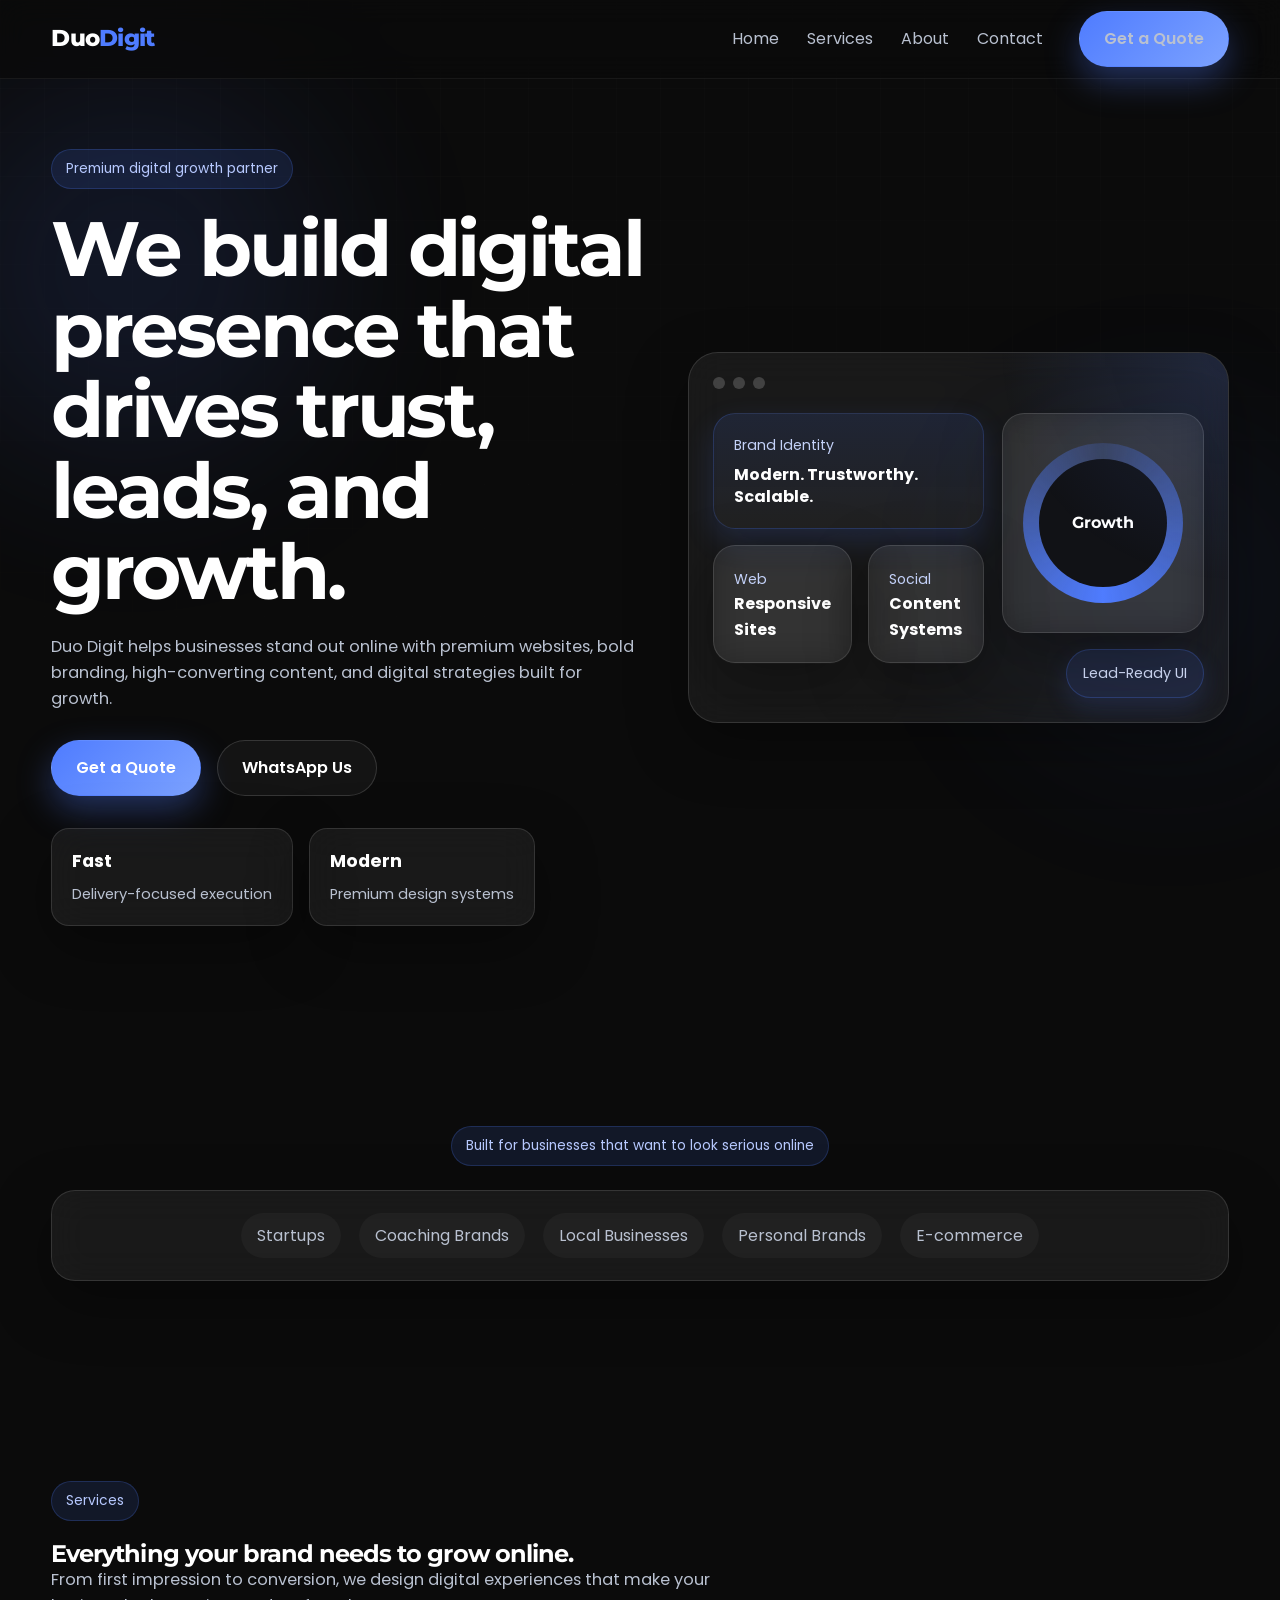
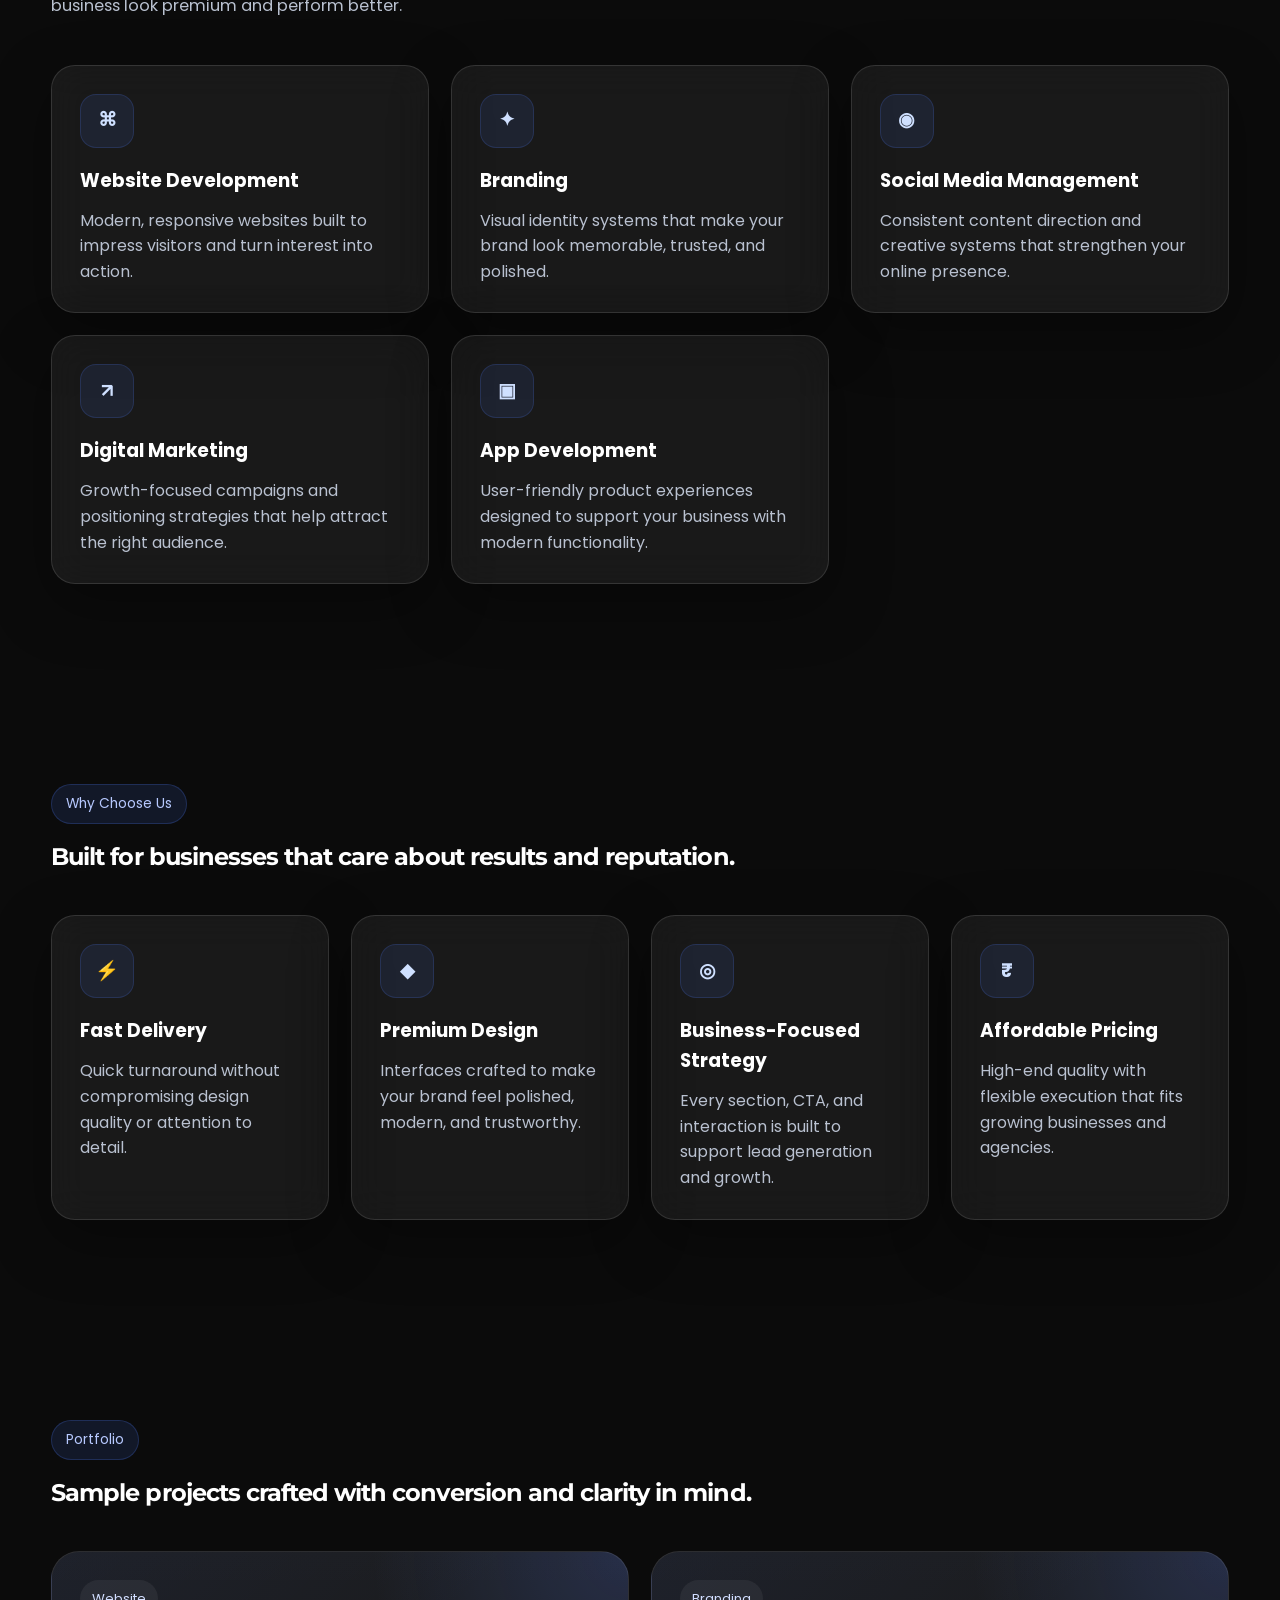
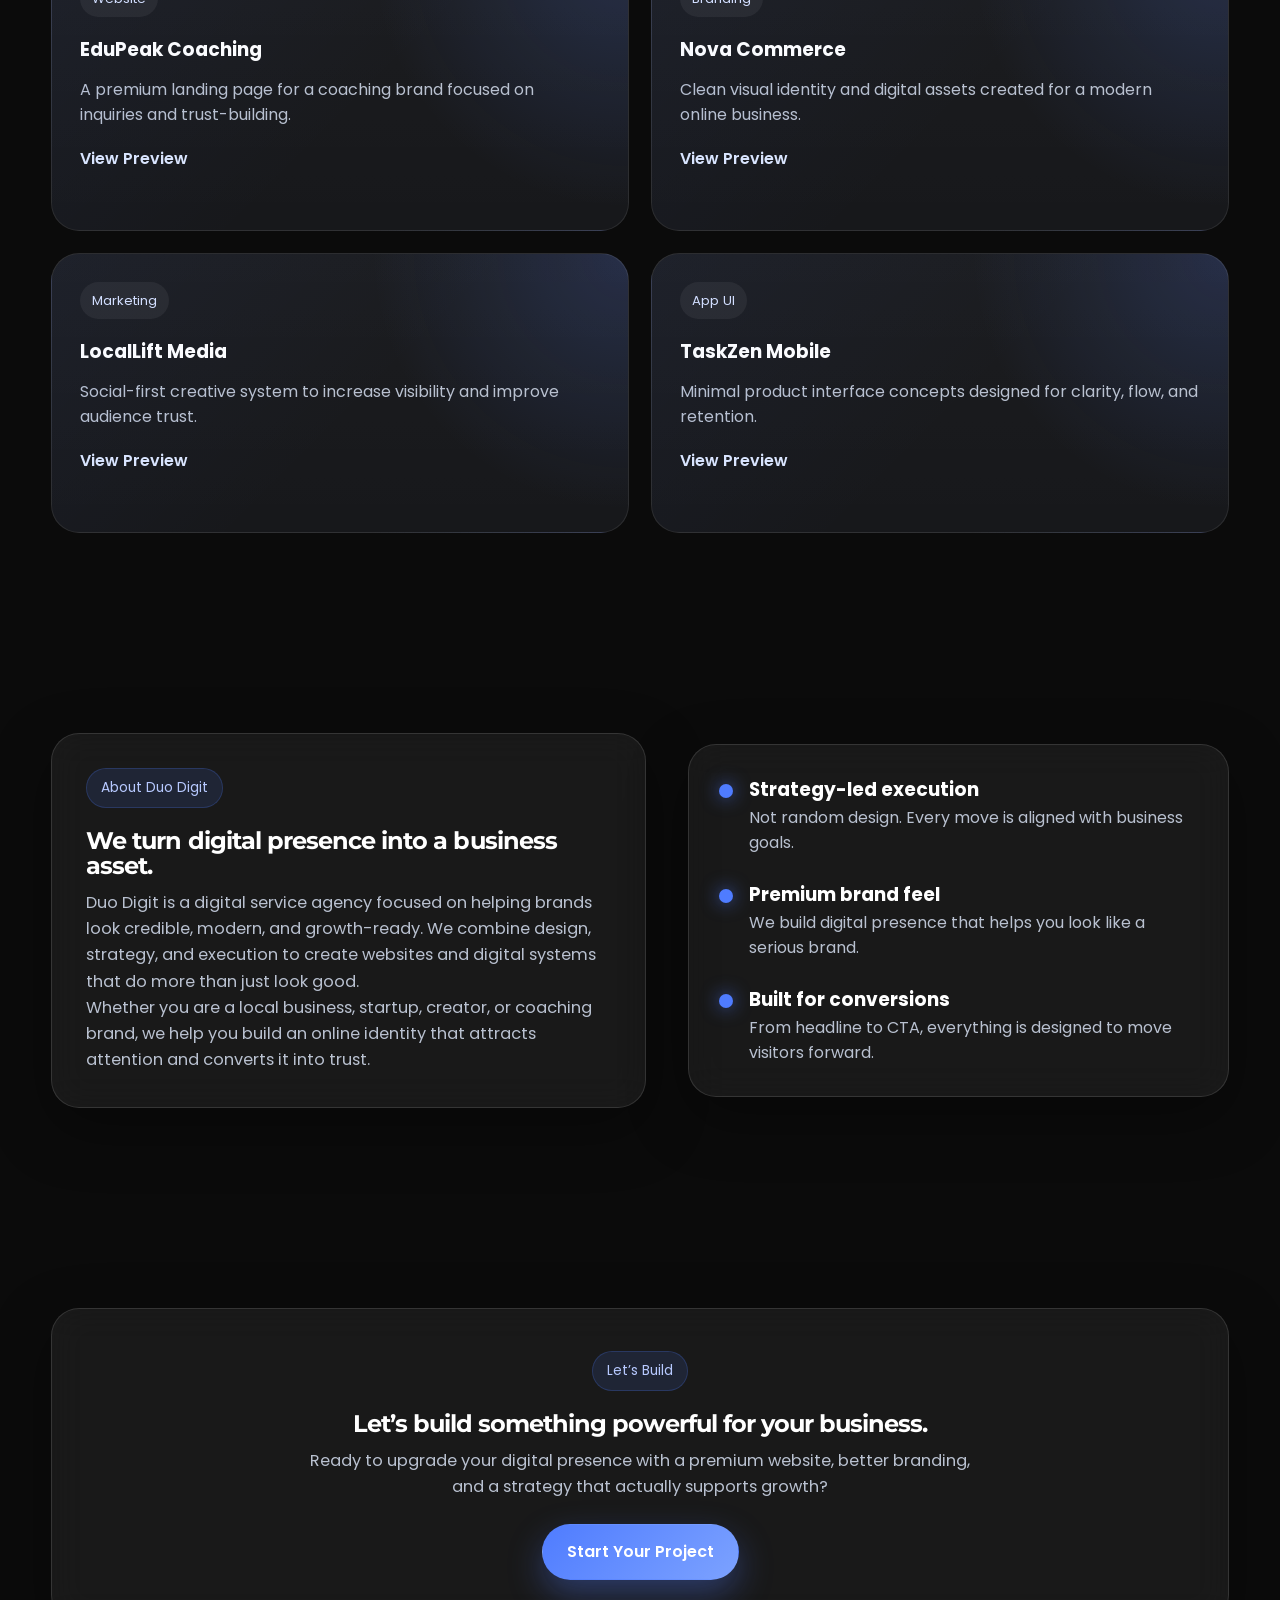
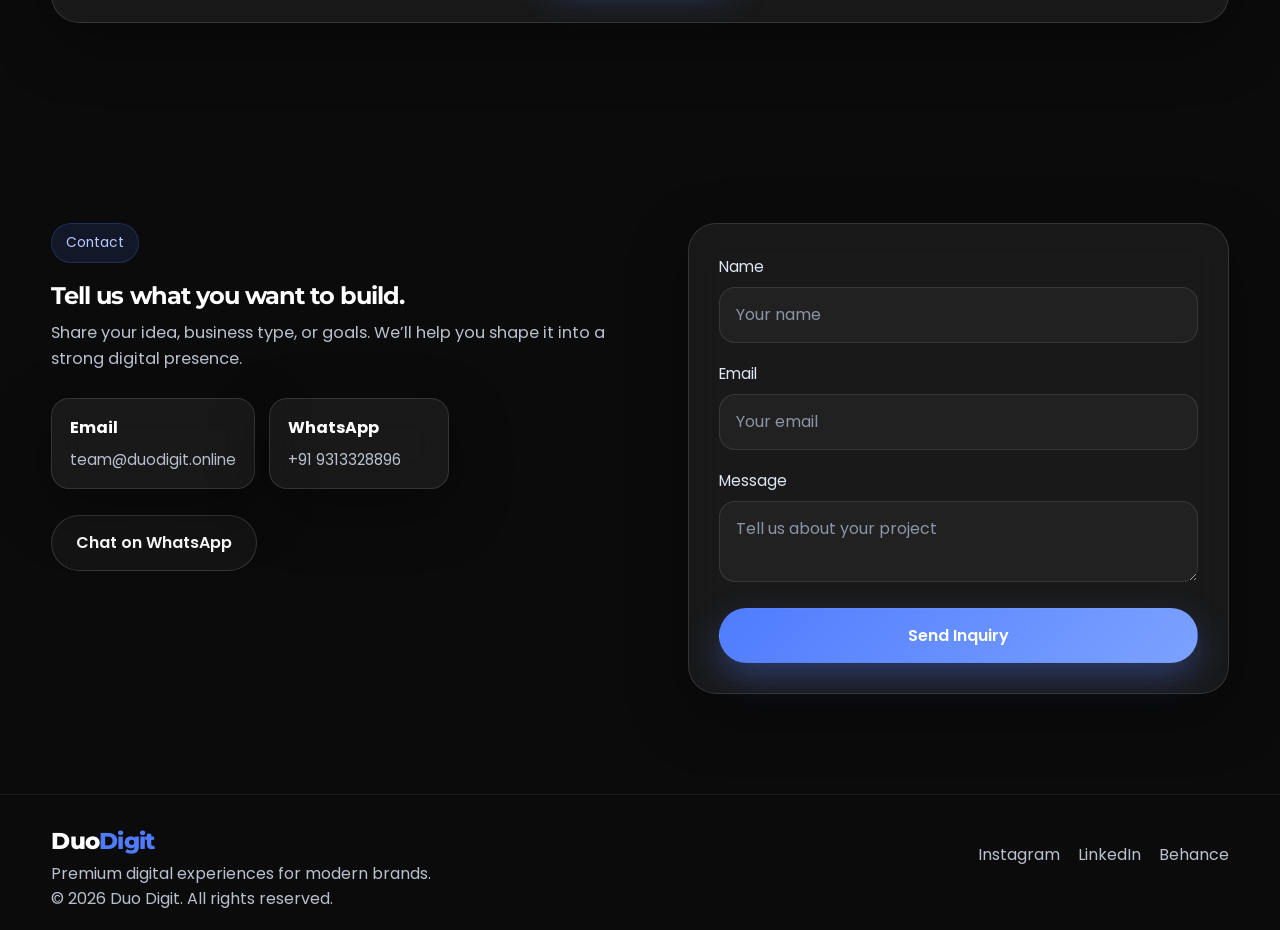
<file: index.html>
<!DOCTYPE html>
<html lang="en">
<head>
  <meta charset="UTF-8" />
  <meta name="viewport" content="width=device-width, initial-scale=1.0" />
  <title>Duo Digit | Digital Agency</title>
  <meta
    name="description"
    content="Duo Digit builds digital presence that drives trust, leads, and growth through websites, branding, social media, and digital marketing."
  />
  <link rel="preconnect" href="https://fonts.googleapis.com" />
  <link rel="preconnect" href="https://fonts.gstatic.com" crossorigin />
  <link
    href="https://fonts.googleapis.com/css2?family=DM+Sans:wght@400;500;700&family=Montserrat:wght@600;700;800&family=Poppins:wght@400;500;600;700&display=swap"
    rel="stylesheet"
  />
  <link rel="stylesheet" href="index.css" />
</head>
<body>
  <div class="site-bg">
    <div class="gradient gradient-1"></div>
    <div class="gradient gradient-2"></div>
    <div class="grid-overlay"></div>
  </div>

  <header class="header" id="home">
    <div class="container nav-wrap">
      <a href="#home" class="logo">Duo<span>Digit</span></a>

      <button class="menu-toggle" id="menuToggle" aria-label="Open menu" aria-expanded="false">
        <span></span>
        <span></span>
        <span></span>
      </button>

      <nav class="nav" id="navMenu">
        <a href="#home">Home</a>
        <a href="#services">Services</a>
        <a href="#about">About</a>
        <a href="#contact">Contact</a>
        <a href="#contact" class="btn btn-primary nav-cta">Get a Quote</a>
      </nav>
    </div>
  </header>

  <main>
    <section class="hero section">
      <div class="container hero-grid">
        <div class="hero-content reveal">
          <span class="eyebrow">Premium digital growth partner</span>
          <h1>We build digital presence that drives trust, leads, and growth.</h1>
          <p class="hero-text">
            Duo Digit helps businesses stand out online with premium websites,
            bold branding, high-converting content, and digital strategies built for growth.
          </p>

          <div class="hero-actions">
            <a href="#contact" class="btn btn-primary">Get a Quote</a>
            <a
              href="https://wa.me/919XXXXXXXXX"
              target="_blank"
              rel="noopener noreferrer"
              class="btn btn-secondary"
            >
              WhatsApp Us
            </a>
          </div>

          <div class="hero-stats">
            <div class="stat-card glass">
              <strong>Fast</strong>
              <span>Delivery-focused execution</span>
            </div>
            <div class="stat-card glass">
              <strong>Modern</strong>
              <span>Premium design systems</span>
            </div>
          </div>
        </div>

        <div class="hero-visual reveal delay-1">
          <div class="dashboard-card glass">
            <div class="dashboard-top">
              <span></span>
              <span></span>
              <span></span>
            </div>

            <div class="dashboard-body">
              <div class="dashboard-left">
                <div class="mini-panel glow-border">
                  <p>Brand Identity</p>
                  <h3>Modern. Trustworthy. Scalable.</h3>
                </div>

                <div class="mini-grid">
                  <div class="mini-box glass">
                    <span>Web</span>
                    <strong>Responsive Sites</strong>
                  </div>
                  <div class="mini-box glass">
                    <span>Social</span>
                    <strong>Content Systems</strong>
                  </div>
                </div>
              </div>

              <div class="dashboard-right">
                <div class="ring-card glass">
                  <div class="ring">
                    <div class="ring-inner">Growth</div>
                  </div>
                </div>
                <div class="floating-badge">Lead-Ready UI</div>
              </div>
            </div>
          </div>
        </div>
      </div>
    </section>

    <section class="brands section reveal">
      <div class="container">
        <p class="section-label center">Built for businesses that want to look serious online</p>
        <div class="brands-row glass">
          <span>Startups</span>
          <span>Coaching Brands</span>
          <span>Local Businesses</span>
          <span>Personal Brands</span>
          <span>E-commerce</span>
        </div>
      </div>
    </section>

    <section class="services section" id="services">
      <div class="container">
        <div class="section-head reveal">
          <span class="section-label">Services</span>
          <h2>Everything your brand needs to grow online.</h2>
          <p>
            From first impression to conversion, we design digital experiences that make your business look premium and perform better.
          </p>
        </div>

        <div class="services-grid">
          <article class="service-card glass reveal">
            <div class="icon-box">⌘</div>
            <h3>Website Development</h3>
            <p>Modern, responsive websites built to impress visitors and turn interest into action.</p>
          </article>

          <article class="service-card glass reveal delay-1">
            <div class="icon-box">✦</div>
            <h3>Branding</h3>
            <p>Visual identity systems that make your brand look memorable, trusted, and polished.</p>
          </article>

          <article class="service-card glass reveal delay-2">
            <div class="icon-box">◉</div>
            <h3>Social Media Management</h3>
            <p>Consistent content direction and creative systems that strengthen your online presence.</p>
          </article>

          <article class="service-card glass reveal">
            <div class="icon-box">↗</div>
            <h3>Digital Marketing</h3>
            <p>Growth-focused campaigns and positioning strategies that help attract the right audience.</p>
          </article>

          <article class="service-card glass reveal delay-1">
            <div class="icon-box">▣</div>
            <h3>App Development</h3>
            <p>User-friendly product experiences designed to support your business with modern functionality.</p>
          </article>
        </div>
      </div>
    </section>

    <section class="why-us section">
      <div class="container">
        <div class="section-head reveal">
          <span class="section-label">Why Choose Us</span>
          <h2>Built for businesses that care about results and reputation.</h2>
        </div>

        <div class="why-grid">
          <div class="why-card glass reveal">
            <div class="why-icon">⚡</div>
            <h3>Fast Delivery</h3>
            <p>Quick turnaround without compromising design quality or attention to detail.</p>
          </div>

          <div class="why-card glass reveal delay-1">
            <div class="why-icon">◆</div>
            <h3>Premium Design</h3>
            <p>Interfaces crafted to make your brand feel polished, modern, and trustworthy.</p>
          </div>

          <div class="why-card glass reveal delay-2">
            <div class="why-icon">◎</div>
            <h3>Business-Focused Strategy</h3>
            <p>Every section, CTA, and interaction is built to support lead generation and growth.</p>
          </div>

          <div class="why-card glass reveal">
            <div class="why-icon">₹</div>
            <h3>Affordable Pricing</h3>
            <p>High-end quality with flexible execution that fits growing businesses and agencies.</p>
          </div>
        </div>
      </div>
    </section>

    <section class="portfolio section" id="portfolio">
      <div class="container">
        <div class="section-head reveal">
          <span class="section-label">Portfolio</span>
          <h2>Sample projects crafted with conversion and clarity in mind.</h2>
        </div>

        <div class="portfolio-grid">
          <article class="project-card reveal" data-project="1">
            <div class="project-overlay"></div>
            <span class="project-tag">Website</span>
            <h3>EduPeak Coaching</h3>
            <p>A premium landing page for a coaching brand focused on inquiries and trust-building.</p>
            <button class="project-link">View Preview</button>
          </article>

          <article class="project-card reveal delay-1" data-project="2">
            <div class="project-overlay"></div>
            <span class="project-tag">Branding</span>
            <h3>Nova Commerce</h3>
            <p>Clean visual identity and digital assets created for a modern online business.</p>
            <button class="project-link">View Preview</button>
          </article>

          <article class="project-card reveal delay-2" data-project="3">
            <div class="project-overlay"></div>
            <span class="project-tag">Marketing</span>
            <h3>LocalLift Media</h3>
            <p>Social-first creative system to increase visibility and improve audience trust.</p>
            <button class="project-link">View Preview</button>
          </article>

          <article class="project-card reveal" data-project="4">
            <div class="project-overlay"></div>
            <span class="project-tag">App UI</span>
            <h3>TaskZen Mobile</h3>
            <p>Minimal product interface concepts designed for clarity, flow, and retention.</p>
            <button class="project-link">View Preview</button>
          </article>
        </div>
      </div>
    </section>

    <section class="about section" id="about">
      <div class="container about-grid">
        <div class="about-card glass reveal">
          <span class="section-label">About Duo Digit</span>
          <h2>We turn digital presence into a business asset.</h2>
          <p>
            Duo Digit is a digital service agency focused on helping brands look credible,
            modern, and growth-ready. We combine design, strategy, and execution to create
            websites and digital systems that do more than just look good.
          </p>
          <p>
            Whether you are a local business, startup, creator, or coaching brand, we help
            you build an online identity that attracts attention and converts it into trust.
          </p>
        </div>

        <div class="about-panel reveal delay-1">
          <div class="feature-list glass">
            <div class="feature-item">
              <span class="feature-dot"></span>
              <div>
                <h3>Strategy-led execution</h3>
                <p>Not random design. Every move is aligned with business goals.</p>
              </div>
            </div>
            <div class="feature-item">
              <span class="feature-dot"></span>
              <div>
                <h3>Premium brand feel</h3>
                <p>We build digital presence that helps you look like a serious brand.</p>
              </div>
            </div>
            <div class="feature-item">
              <span class="feature-dot"></span>
              <div>
                <h3>Built for conversions</h3>
                <p>From headline to CTA, everything is designed to move visitors forward.</p>
              </div>
            </div>
          </div>
        </div>
      </div>
    </section>

    <section class="cta section">
      <div class="container">
        <div class="cta-box glass reveal">
          <span class="section-label">Let’s Build</span>
          <h2>Let’s build something powerful for your business.</h2>
          <p>
            Ready to upgrade your digital presence with a premium website, better branding,
            and a strategy that actually supports growth?
          </p>
          <a href="#contact" class="btn btn-primary">Start Your Project</a>
        </div>
      </div>
    </section>

    <section class="contact section" id="contact">
      <div class="container contact-grid">
        <div class="contact-content reveal">
          <span class="section-label">Contact</span>
          <h2>Tell us what you want to build.</h2>
          <p>
            Share your idea, business type, or goals. We’ll help you shape it into a strong digital presence.
          </p>

          <div class="contact-cards">
            <div class="contact-mini glass">
              <strong>Email</strong>
              <span>team@duodigit.online</span>
            </div>
            <div class="contact-mini glass">
              <strong>WhatsApp</strong>
              <span>+91 9313328896</span>
            </div>
          </div>

          <a
            href="https://wa.me/919313328896"
            target="_blank"
            rel="noopener noreferrer"
            class="btn btn-secondary"
          >
            Chat on WhatsApp
          </a>
        </div>

        <form action="https://api.web3forms.com/submit" method="POST" class="contact-form glass">

  <!-- 🔑 Your Access Key -->
  <input type="hidden" name="access_key" value="d2a5493b-3498-4f37-94a9-ff83580c3551" />

  <!-- Optional but important -->
  <input type="hidden" name="subject" value="New Duo Digit Inquiry">
  <input type="hidden" name="from_name" value="Duo Digit Website">

  <div class="form-group">
    <label>Name</label>
    <input type="text" name="name" placeholder="Your name" required>
  </div>

  <div class="form-group">
    <label>Email</label>
    <input type="email" name="email" placeholder="Your email" required>
  </div>

  <div class="form-group">
    <label>Message</label>
    <textarea name="message" placeholder="Tell us about your project" required></textarea>
  </div>

  <button type="submit" class="btn btn-primary btn-full">Send Inquiry</button>

</form>
      </div>
    </section>
  </main>

  <footer class="footer">
    <div class="container footer-wrap">
      <div>
        <a href="#home" class="logo">Duo<span>Digit</span></a>
        <p class="footer-text">Premium digital experiences for modern brands.</p>
      </div>

      <div class="footer-links">
        <a href="#">Instagram</a>
        <a href="#">LinkedIn</a>
        <a href="#">Behance</a>
      </div>
    </div>
    <div class="container footer-bottom">
      <p>© 2026 Duo Digit. All rights reserved.</p>
    </div>
  </footer>

  <div class="modal" id="projectModal" aria-hidden="true">
    <div class="modal-backdrop"></div>
    <div class="modal-content glass">
      <button class="modal-close" id="modalClose" aria-label="Close preview">×</button>
      <span class="section-label">Project Preview</span>
      <h3 id="modalTitle">Project Title</h3>
      <p id="modalText">Project description goes here.</p>
    </div>
  </div>

  <script src="script.js"></script>
</body>
</html>
</file>
<file: index.css>
:root {
  --bg: #0b0b0b;
  --bg-soft: #101114;
  --card: rgba(255, 255, 255, 0.06);
  --card-border: rgba(255, 255, 255, 0.12);
  --text: #ffffff;
  --muted: #b9c1d0;
  --accent: #4f7cff;
  --accent-soft: rgba(79, 124, 255, 0.18);
  --shadow: 0 20px 60px rgba(0, 0, 0, 0.35);
  --radius-lg: 24px;
  --radius-md: 18px;
  --radius-sm: 14px;
  --container: 1180px;
  --transition: 0.35s ease;
}

* {
  margin: 0;
  padding: 0;
  box-sizing: border-box;
}

html {
  scroll-behavior: smooth;
}

body {
  font-family: "Poppins", "DM Sans", sans-serif;
  background: var(--bg);
  color: var(--text);
  line-height: 1.6;
  overflow-x: hidden;
}

body.menu-open {
  overflow: hidden;
}

img {
  max-width: 100%;
  display: block;
}

a {
  color: inherit;
  text-decoration: none;
}

button,
input,
textarea {
  font: inherit;
}

.container {
  width: min(92%, var(--container));
  margin: 0 auto;
}

.section {
  padding: 100px 0;
  position: relative;
  z-index: 2;
}

.site-bg {
  position: fixed;
  inset: 0;
  z-index: 0;
  pointer-events: none;
  overflow: hidden;
}

.gradient {
  position: absolute;
  border-radius: 999px;
  filter: blur(100px);
  opacity: 0.45;
}

.gradient-1 {
  width: 380px;
  height: 380px;
  background: rgba(79, 124, 255, 0.28);
  top: 80px;
  left: -60px;
}

.gradient-2 {
  width: 340px;
  height: 340px;
  background: rgba(79, 124, 255, 0.16);
  right: -60px;
  top: 420px;
}

.grid-overlay {
  position: absolute;
  inset: 0;
  background-image:
    linear-gradient(rgba(255, 255, 255, 0.025) 1px, transparent 1px),
    linear-gradient(90deg, rgba(255, 255, 255, 0.025) 1px, transparent 1px);
  background-size: 44px 44px;
  mask-image: linear-gradient(to bottom, rgba(0,0,0,0.55), transparent 90%);
}

.glass {
  background: var(--card);
  backdrop-filter: blur(18px);
  -webkit-backdrop-filter: blur(18px);
  border: 1px solid var(--card-border);
  box-shadow: var(--shadow);
}

.header {
  position: sticky;
  top: 0;
  z-index: 50;
  backdrop-filter: blur(14px);
  -webkit-backdrop-filter: blur(14px);
  background: rgba(11, 11, 11, 0.72);
  border-bottom: 1px solid rgba(255, 255, 255, 0.06);
}

.nav-wrap {
  min-height: 78px;
  display: flex;
  align-items: center;
  justify-content: space-between;
  gap: 20px;
}

.logo {
  font-family: "Montserrat", sans-serif;
  font-size: 1.45rem;
  font-weight: 800;
  letter-spacing: -0.03em;
}

.logo span {
  color: var(--accent);
}

.nav {
  display: flex;
  align-items: center;
  gap: 28px;
}

.nav a {
  color: var(--muted);
  transition: var(--transition);
}

.nav a:hover {
  color: var(--text);
}

.nav-cta {
  margin-left: 8px;
}

.menu-toggle {
  display: none;
  width: 48px;
  height: 48px;
  border-radius: 14px;
  border: 1px solid var(--card-border);
  background: rgba(255, 255, 255, 0.04);
  cursor: pointer;
  align-items: center;
  justify-content: center;
  flex-direction: column;
  gap: 5px;
}

.menu-toggle span {
  width: 20px;
  height: 2px;
  background: var(--text);
  border-radius: 10px;
  transition: var(--transition);
}

.btn {
  display: inline-flex;
  align-items: center;
  justify-content: center;
  gap: 10px;
  padding: 14px 24px;
  border-radius: 999px;
  font-weight: 600;
  transition: transform var(--transition), box-shadow var(--transition), background var(--transition), color var(--transition);
  border: 1px solid transparent;
  cursor: pointer;
}

.btn:hover {
  transform: translateY(-2px);
}

.btn-primary {
  background: linear-gradient(135deg, var(--accent), #7ca2ff);
  color: #fff;
  box-shadow: 0 14px 34px rgba(79, 124, 255, 0.35);
}

.btn-primary:hover {
  box-shadow: 0 18px 40px rgba(79, 124, 255, 0.46);
}

.btn-secondary {
  background: rgba(255, 255, 255, 0.04);
  color: var(--text);
  border-color: rgba(255, 255, 255, 0.14);
}

.btn-secondary:hover {
  background: rgba(255, 255, 255, 0.08);
}

.btn-full {
  width: 100%;
}

.eyebrow,
.section-label {
  display: inline-block;
  color: #b7c9ff;
  background: rgba(79, 124, 255, 0.12);
  border: 1px solid rgba(79, 124, 255, 0.22);
  padding: 8px 14px;
  border-radius: 999px;
  font-size: 0.86rem;
  margin-bottom: 20px;
}

.section-label.center {
  display: table;
  margin-inline: auto;
  margin-bottom: 24px;
}

.section-head {
  max-width: 760px;
  margin-bottom: 46px;
}

.section-head h2,
.hero h1,
.cta-box h2,
.about-card h2,
.contact-content h2 {
  font-family: "Montserrat", sans-serif;
  letter-spacing: -0.04em;
  line-height: 1.05;
}

.hero-grid,
.about-grid,
.contact-grid {
  display: grid;
  grid-template-columns: 1.1fr 1fr;
  gap: 42px;
  align-items: center;
}

.hero {
  padding-top: 70px;
  min-height: calc(100vh - 78px);
  display: flex;
  align-items: center;
}

.hero-content h1 {
  font-size: clamp(2.8rem, 6vw, 5rem);
  max-width: 760px;
  margin-bottom: 22px;
}

.hero-text,
.section-head p,
.about-card p,
.contact-content p,
.cta-box p {
  color: var(--muted);
  font-size: 1.02rem;
  max-width: 660px;
}

.hero-actions {
  display: flex;
  flex-wrap: wrap;
  gap: 16px;
  margin-top: 28px;
}

.hero-stats {
  display: flex;
  gap: 16px;
  margin-top: 32px;
  flex-wrap: wrap;
}

.stat-card {
  padding: 18px 20px;
  border-radius: var(--radius-md);
  min-width: 190px;
}

.stat-card strong {
  display: block;
  font-size: 1.1rem;
  margin-bottom: 6px;
}

.stat-card span {
  color: var(--muted);
  font-size: 0.92rem;
}

.hero-visual {
  position: relative;
}

.dashboard-card {
  border-radius: 30px;
  padding: 24px;
  position: relative;
  overflow: hidden;
}

.dashboard-card::after {
  content: "";
  position: absolute;
  inset: 0;
  background: radial-gradient(circle at top right, rgba(79, 124, 255, 0.15), transparent 35%);
  pointer-events: none;
}

.dashboard-top {
  display: flex;
  gap: 8px;
  margin-bottom: 24px;
}

.dashboard-top span {
  width: 12px;
  height: 12px;
  border-radius: 50%;
  background: rgba(255, 255, 255, 0.18);
}

.dashboard-body {
  display: grid;
  grid-template-columns: 1.15fr 0.85fr;
  gap: 18px;
}

.mini-panel,
.mini-box,
.ring-card {
  border-radius: 22px;
  padding: 20px;
}

.glow-border {
  border: 1px solid rgba(79, 124, 255, 0.22);
  background: linear-gradient(180deg, rgba(79, 124, 255, 0.12), rgba(255, 255, 255, 0.04));
  box-shadow: 0 12px 30px rgba(79, 124, 255, 0.16);
}

.mini-panel p,
.mini-box span {
  color: #c4d2f9;
  font-size: 0.88rem;
  margin-bottom: 8px;
}

.mini-panel h3,
.mini-box strong {
  font-size: 1rem;
  line-height: 1.35;
}

.mini-grid {
  display: grid;
  grid-template-columns: 1fr 1fr;
  gap: 16px;
  margin-top: 16px;
}

.dashboard-right {
  display: flex;
  flex-direction: column;
  gap: 16px;
  justify-content: center;
  position: relative;
}

.ring-card {
  display: flex;
  align-items: center;
  justify-content: center;
  min-height: 220px;
}

.ring {
  width: 160px;
  height: 160px;
  border-radius: 50%;
  background:
    conic-gradient(from 180deg, var(--accent), rgba(79, 124, 255, 0.18), var(--accent));
  padding: 16px;
  animation: spinSlow 10s linear infinite;
}

.ring-inner {
  width: 100%;
  height: 100%;
  border-radius: 50%;
  background: #111216;
  display: flex;
  align-items: center;
  justify-content: center;
  font-family: "Montserrat", sans-serif;
  font-weight: 700;
}

.floating-badge {
  align-self: flex-end;
  padding: 12px 16px;
  border-radius: 999px;
  background: rgba(79, 124, 255, 0.14);
  border: 1px solid rgba(79, 124, 255, 0.26);
  color: #d7e2ff;
  font-size: 0.9rem;
  box-shadow: 0 10px 24px rgba(79, 124, 255, 0.15);
}

.brands-row {
  display: flex;
  flex-wrap: wrap;
  justify-content: center;
  gap: 18px;
  border-radius: var(--radius-lg);
  padding: 22px;
}

.brands-row span {
  color: var(--muted);
  padding: 10px 16px;
  border-radius: 999px;
  background: rgba(255, 255, 255, 0.03);
}

.services-grid,
.why-grid,
.portfolio-grid {
  display: grid;
  gap: 22px;
}

.services-grid {
  grid-template-columns: repeat(3, 1fr);
}

.why-grid {
  grid-template-columns: repeat(4, 1fr);
}

.service-card,
.why-card {
  padding: 28px;
  border-radius: var(--radius-lg);
  transition: transform var(--transition), border-color var(--transition), box-shadow var(--transition);
}

.service-card:hover,
.why-card:hover,
.project-card:hover {
  transform: translateY(-6px);
  border-color: rgba(79, 124, 255, 0.24);
  box-shadow: 0 22px 50px rgba(0, 0, 0, 0.35), 0 0 0 1px rgba(79, 124, 255, 0.1) inset;
}

.icon-box,
.why-icon {
  width: 54px;
  height: 54px;
  border-radius: 16px;
  display: grid;
  place-items: center;
  background: rgba(79, 124, 255, 0.1);
  color: #cfe0ff;
  border: 1px solid rgba(79, 124, 255, 0.18);
  margin-bottom: 18px;
  font-size: 1.2rem;
  font-weight: 700;
}

.service-card h3,
.why-card h3,
.project-card h3,
.about-card h2,
.cta-box h2,
.contact-content h2 {
  margin-bottom: 12px;
}

.service-card p,
.why-card p,
.project-card p,
.footer-text {
  color: var(--muted);
}

.portfolio-grid {
  grid-template-columns: repeat(2, 1fr);
}

.project-card {
  position: relative;
  min-height: 280px;
  border-radius: 28px;
  padding: 28px;
  background:
    linear-gradient(180deg, rgba(255,255,255,0.05), rgba(255,255,255,0.03)),
    radial-gradient(circle at top right, rgba(79,124,255,0.18), transparent 40%),
    #101114;
  border: 1px solid rgba(255,255,255,0.09);
  overflow: hidden;
  transition: transform var(--transition), border-color var(--transition), box-shadow var(--transition);
}

.project-overlay {
  position: absolute;
  inset: 0;
  background: linear-gradient(135deg, rgba(79,124,255,0.05), transparent 55%);
  pointer-events: none;
}

.project-tag {
  display: inline-block;
  padding: 8px 12px;
  border-radius: 999px;
  font-size: 0.82rem;
  background: rgba(255,255,255,0.06);
  color: #d7e2ff;
  margin-bottom: 18px;
}

.project-link {
  margin-top: 18px;
  border: none;
  background: transparent;
  color: #dce7ff;
  font-weight: 600;
  cursor: pointer;
  padding: 0;
}

.about-card,
.feature-list,
.cta-box,
.contact-form {
  border-radius: 28px;
}

.about-card {
  padding: 34px;
}

.feature-list {
  padding: 30px;
  display: grid;
  gap: 24px;
}

.feature-item {
  display: flex;
  gap: 16px;
}

.feature-dot {
  width: 14px;
  height: 14px;
  border-radius: 50%;
  margin-top: 9px;
  background: var(--accent);
  box-shadow: 0 0 18px rgba(79, 124, 255, 0.7);
  flex-shrink: 0;
}

.feature-item p {
  color: var(--muted);
}

.cta-box {
  padding: 42px;
  text-align: center;
}

.cta-box p {
  margin: 0 auto 24px;
}

.contact-grid {
  align-items: stretch;
}

.contact-cards {
  display: flex;
  gap: 14px;
  flex-wrap: wrap;
  margin: 26px 0;
}

.contact-mini {
  padding: 16px 18px;
  border-radius: 18px;
  min-width: 180px;
}

.contact-mini strong {
  display: block;
  margin-bottom: 6px;
}

.contact-mini span {
  color: var(--muted);
  font-size: 0.94rem;
}

.contact-form {
  padding: 30px;
}

.form-group {
  margin-bottom: 18px;
}

.form-group label {
  display: inline-block;
  margin-bottom: 8px;
  color: #dfe7f7;
  font-size: 0.95rem;
}

.form-group input,
.form-group textarea {
  width: 100%;
  background: rgba(255,255,255,0.04);
  border: 1px solid rgba(255,255,255,0.1);
  color: var(--text);
  padding: 14px 16px;
  border-radius: 16px;
  outline: none;
  transition: border-color var(--transition), box-shadow var(--transition);
}

.form-group input::placeholder,
.form-group textarea::placeholder {
  color: #8b95a7;
}

.form-group input:focus,
.form-group textarea:focus {
  border-color: rgba(79, 124, 255, 0.45);
  box-shadow: 0 0 0 4px rgba(79, 124, 255, 0.12);
}

.footer {
  padding: 28px 0 18px;
  border-top: 1px solid rgba(255,255,255,0.07);
  position: relative;
  z-index: 2;
}

.footer-wrap,
.footer-bottom {
  display: flex;
  align-items: center;
  justify-content: space-between;
  gap: 16px;
}

.footer-links {
  display: flex;
  gap: 18px;
  flex-wrap: wrap;
}

.footer-links a,
.footer-bottom p,
.footer-text {
  color: var(--muted);
}

.footer-links a:hover {
  color: var(--text);
}

.modal {
  position: fixed;
  inset: 0;
  z-index: 120;
  display: grid;
  place-items: center;
  opacity: 0;
  visibility: hidden;
  transition: var(--transition);
}

.modal.active {
  opacity: 1;
  visibility: visible;
}

.modal-backdrop {
  position: absolute;
  inset: 0;
  background: rgba(0, 0, 0, 0.7);
}

.modal-content {
  position: relative;
  width: min(92%, 560px);
  padding: 34px;
  border-radius: 28px;
  z-index: 2;
}

.modal-content p {
  color: var(--muted);
}

.modal-close {
  position: absolute;
  top: 16px;
  right: 16px;
  width: 42px;
  height: 42px;
  border-radius: 50%;
  border: 1px solid rgba(255,255,255,0.1);
  background: rgba(255,255,255,0.05);
  color: #fff;
  font-size: 1.5rem;
  cursor: pointer;
}

.reveal {
  opacity: 0;
  transform: translateY(28px);
  transition: 0.8s ease;
}

.reveal.visible {
  opacity: 1;
  transform: translateY(0);
}

.delay-1 {
  transition-delay: 0.12s;
}

.delay-2 {
  transition-delay: 0.22s;
}

@keyframes spinSlow {
  to {
    transform: rotate(360deg);
  }
}

@media (max-width: 1080px) {
  .hero-grid,
  .about-grid,
  .contact-grid,
  .dashboard-body {
    grid-template-columns: 1fr;
  }

  .services-grid {
    grid-template-columns: repeat(2, 1fr);
  }

  .why-grid {
    grid-template-columns: repeat(2, 1fr);
  }

  .portfolio-grid {
    grid-template-columns: 1fr;
  }

  .hero {
    min-height: auto;
    padding-top: 50px;
  }
}

@media (max-width: 780px) {
  .section {
    padding: 76px 0;
  }

  .menu-toggle {
    display: inline-flex;
  }

  .nav {
    position: fixed;
    top: 78px;
    right: 4%;
    left: 4%;
    background: rgba(14, 15, 18, 0.96);
    border: 1px solid rgba(255,255,255,0.08);
    border-radius: 24px;
    padding: 22px;
    display: flex;
    flex-direction: column;
    align-items: flex-start;
    gap: 18px;
    transform: translateY(-16px);
    opacity: 0;
    pointer-events: none;
    transition: var(--transition);
    box-shadow: var(--shadow);
  }

  .nav.active {
    transform: translateY(0);
    opacity: 1;
    pointer-events: auto;
  }

  .nav-cta {
    margin-left: 0;
    width: 100%;
  }

  .hero-content h1 {
    font-size: clamp(2.3rem, 10vw, 3.6rem);
  }

  .services-grid,
  .why-grid {
    grid-template-columns: 1fr;
  }

  .hero-actions,
  .hero-stats,
  .contact-cards,
  .footer-wrap,
  .footer-bottom {
    flex-direction: column;
    align-items: flex-start;
  }

  .cta-box,
  .about-card,
  .feature-list,
  .contact-form,
  .dashboard-card {
    padding: 24px;
  }

  .ring {
    width: 140px;
    height: 140px;
  }
}
</file>
